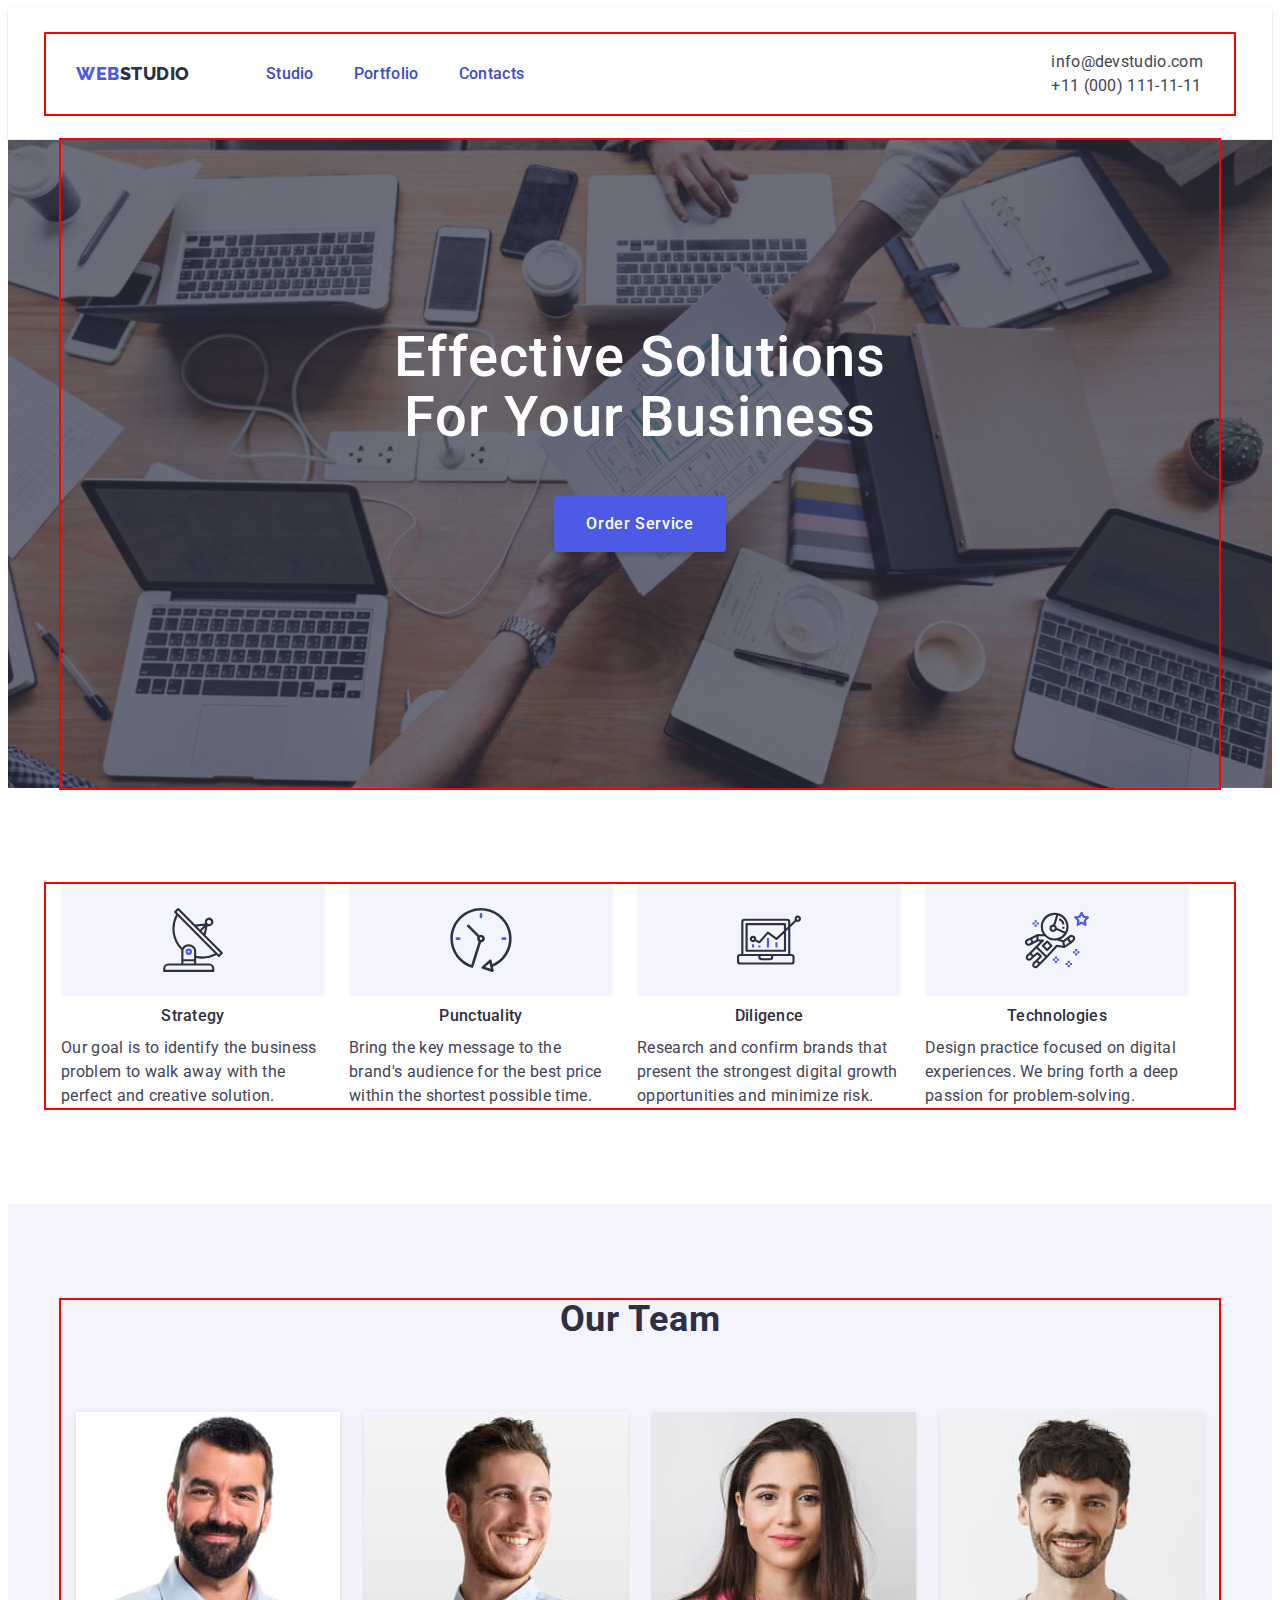
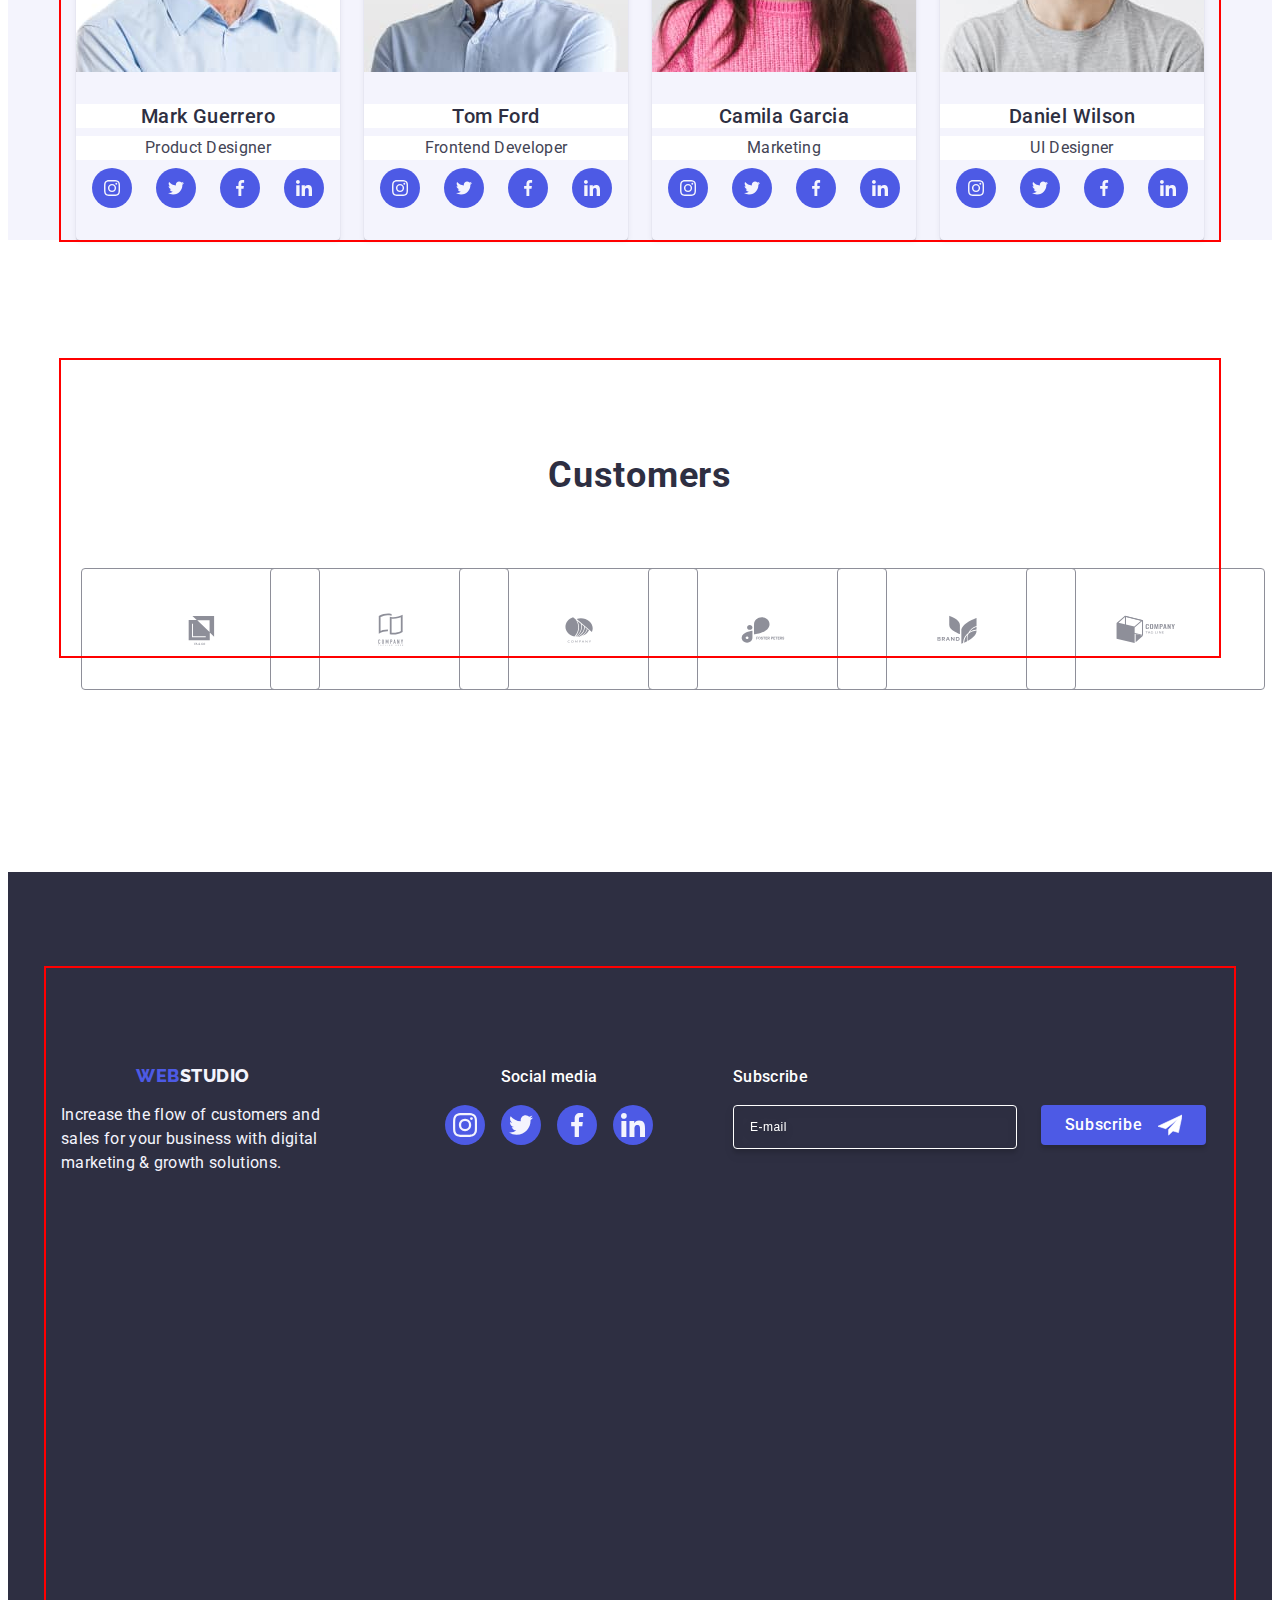
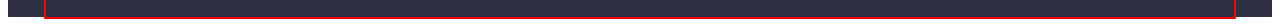
<file: index.html>
<!DOCTYPE html>
<html lang="en">

<head>
    <meta charset="UTF-8">
    <meta name="viewport" content="width=device-width, initial-scale=1.0">
    <title>Main-page</title>
    <link rel="stylesheet" href="https://cdnjs.cloudflare.com/ajax/libs/modern-normalize/2.0.0/modern-normalize.min.css"
        integrity="sha512-4xo8blKMVCiXpTaLzQSLSw3KFOVPWhm/TRtuPVc4WG6kUgjH6J03IBuG7JZPkcWMxJ5huwaBpOpnwYElP/m6wg=="
        crossorigin="anonymous" referrerpolicy="no-referrer" />
    <link rel="stylesheet" href="./css/styles.css">
    <link rel="stylesheet" href="./css/media.css">
    <link rel="preconnect" href="https://fonts.googleapis.com" />
    <link rel="preconnect" href="https://fonts.gstatic.com" crossorigin />
    <link
        href="https://fonts.googleapis.com/css2?family=Raleway:wght@800&family=Roboto:wght@400;500;700;900&display=swap"
        rel="stylesheet">
</head>

<body>
    <header class="header">
        <div class="container header-container">
            <nav class="header-navigation">
                <a class="logo link" href="./index.html">Web<span class="header-logo-studio link">Studio</span></a>
                <ul class="header-menu list">
                    <li><a class="header-menu-link link" href="./index.html">Studio</a></li>
                    <li><a class="header-menu-link link" href="./portfolio.html" target="_blank">Portfolio</a></li>
                    <li><a class="header-menu-link link" href="">Contacts</a></li>
                </ul>
            </nav>
            <address class="address">
                <ul class="address-items list">
                    <li><a class="address-item link" href="mailto:info@devstudio.com">info@devstudio.com</a></li>
                    <li><a class="address-item link" href="tel:+110001111111">+11 (000) 111-11-11</a></li>
                </ul>
            </address>
            <button type="button" data-menu-open class="menu-open-btn"><svg class="burger-btn" width="32" height="22">
                    <use href="./images/iccons.svg#icon-charm_menu-hamburger"></use>
                </svg></button>
        </div>

        <div class="mob-menu is-hidden" data-menu>
            <div><button type="button" data-menu-close class="menu-cls-btn"><svg class="mob-icon-menu" width="8"
                        height="8">
                        <use href="./images/icons.svg#icon-close-black-18dp-2-1"></use>
                    </svg>
                </button>
                <ul class="mob-menu-list list">
                    <li class="header-mob-menu-items"><a class="header-mob-menu-link link"
                            href="./index.html">Studio</a>
                    </li>
                    <li class="header-mob-menu-items"><a class="header-mob-menu-link link" href="./portfolio.html"
                            target="_blank">Portfolio</a></li>
                    <li class="header-mob-menu-items"><a class="header-mob-menu-link link" href="">Contacts</a></li>
                </ul>
                </nav>
                <address class="address-mob">
                    <ul class="mob-address-items list">
                        <li class="mob-address-item"><a class="mob-address-link link"
                                href="mailto:info@devstudio.com">info@devstudio.com</a></li>
                        <li class="" mob-address-item><a class="mob-address-link link" href="tel:+110001111111">+11
                                (000)
                                111-11-11</a></li>
                    </ul>
                </address>
            </div>
            <ul class="social-icons-mob-menu list">
                <li class="soc-medias-footer">
                    <a href="" class="soc-medias-link-footer"><svg class="icons-item-footer" width="24" height="24">
                            <use href="./images/icons.svg#icon-icon-insta">
                            </use>
                        </svg></a>
                </li>
                <li class="soc-medias-footer">
                    <a href="" class="soc-medias-link-footer"><svg class="icons-item-footer" width="24" height="24">
                            <use href="./images/icons.svg#icon-icon-twitter">
                            </use>
                        </svg></a>
                </li>
                <li class="soc-medias-footer">
                    <a href="" class="soc-medias-link-footer"><svg class="icons-item-footer" width="24" height="24">
                            <use href="./images/icons.svg#icon-icon-fb">
                            </use>
                        </svg></a>
                </li>
                <li class="soc-medias-footer">
                    <a href="" class="soc-medias-link-footer"><svg class="icons-item-footer" width="24" height="24">
                            <use href="./images/icons.svg#icon-icon-linkedin">
                            </use>
                        </svg></a>
                </li>
            </ul>

        </div>
    </header>
    <main>
        <section class="hero">
            <div class="hero-container container">
                <h1 class="title-first">Effective Solutions <br>
                    for Your Business</h1>
                <button class="order-service" data-modal-open type="button">Order Service</button>
            </div>
        </section>
        <section class="company-philosophy">
            <div class="philosophy-wrap container">
                <h2 class="visually-hidden">Company philosophy</h2>
                <ul class="list philosophy">
                    <li class="philosophy-subjects">
                        <div class="philosophy-icon-container">
                            <svg class="philosophy-icon" width="64" height="64">
                                <use href="./images/icons.svg#icon-icon-antenna"></use>
                            </svg>
                        </div>
                        <h3 class="philosophy-list">Strategy</h3>
                        <p class="simple-text-philosophy">Our goal is to identify the business
                            problem to walk away with the perfect and creative solution.</p>
                    </li>
                    <li class="philosophy-subjects">
                        <div class="philosophy-icon-container">
                            <svg class="philosophy-icon" width="64" height="64">
                                <use href="./images/icons.svg#icon-icon-clock"></use>
                            </svg>
                        </div>
                        <h3 class="philosophy-list">Punctuality</h3>
                        <p class="simple-text-philosophy">Bring the key message to the brand's audience for the best
                            price
                            within the
                            shortest possible
                            time.</p>
                    </li>
                    <li class="philosophy-subjects">
                        <div class="philosophy-icon-container">
                            <svg class="philosophy-icon" width="64" height="64">
                                <use href="./images/icons.svg#icon-icon-diagram"></use>
                            </svg>
                        </div>
                        <h3 class="philosophy-list">Diligence</h3>
                        <p class="simple-text-philosophy">Research and confirm brands that present the strongest digital
                            growth
                            opportunities and minimize
                            risk.</p>
                    </li>
                    <li class="philosophy-subjects">
                        <div class="philosophy-icon-container">
                            <svg class="philosophy-icon" width="64" height="64">
                                <use href="./images/icons.svg#icon-icon-astronaut"></use>
                            </svg>
                        </div>
                        <h3 class="philosophy-list">Technologies</h3>
                        <p class="simple-text-philosophy">Design practice focused on digital experiences. We bring forth
                            a
                            deep passion
                            for
                            problem-solving.</p>
                    </li>
                </ul>
            </div>
        </section>
        <section class="doings">
            <div class="container">
                <h2 class="title-second-first-section">What are we doing</h2>
                <ul class="list offers">
                    <li class="our-offers"><img src="./images/offer-1.jpg" alt="monitor" width="360" height="300">
                    </li>
                    <li class="our-offers"><img src="./images/offer-2.jpg" alt="cell phone apps" width="360"
                            height="300"></li>
                    <li class="our-offers"><img src="./images/offer-3.jpg" alt="laptop and cell phone" width="360"
                            height="300"></li>
                </ul>
            </div>
        </section>
        <section class="our-team">
            <div class="team-container container">
                <h2 class="title-second">Our Team</h2>
                <ul class="list team">
                    <li class="team-people-infa list">

                        <img class="team-people-pict" srcset="./images/employee-1.jpg 1x, ./images/Mark1-2x.jpg 2x"
                            alt="Mark Guerrero" width="264" height="260">
                        <div class="team-people-wrap">
                            <h3 class="team-people-name">Mark Guerrero</h3>
                            <p class="occupation-team-list">Product Designer</p>

                            <ul class="social-icons list">
                                <li class="soc-medias">
                                    <a href="" class="soc-medias-link"><svg class="icons-item" width="16" height="16">
                                            <use href="./images/icons.svg#icon-icon-insta">
                                            </use>
                                        </svg></a>
                                </li>
                                <li class="soc-medias"><a href="" class="soc-medias-link"><svg class="icons-item"
                                            width="16" height="16">
                                            <use href="./images/icons.svg#icon-icon-twitter">
                                            </use>
                                        </svg></a></li>
                                <li class="soc-medias"><a href="" class="soc-medias-link"><svg class="icons-item"
                                            width="16" height="16">
                                            <use href="./images/icons.svg#icon-icon-fb">
                                            </use>
                                        </svg></a></li>
                                <li class="soc-medias"><a href="" class="soc-medias-link"><svg class="icons-item"
                                            width="16" height="16">
                                            <use href="./images/icons.svg#icon-icon-linkedin">
                                            </use>
                                        </svg></a></li>
                            </ul>
                        </div>


                    </li>
                    <li class="team-people-infa list">

                        <img class="team-people-pict" srcset="./images/employee-2.jpg 1x, ./images/Tom2-2x.jpg 2x"
                            alt="Tom Ford" width="264" height="260">
                        <div class="team-people-wrap">
                            <h3 class="team-people-name">Tom Ford</h3>
                            <p class="occupation-team-list">Frontend Developer</p>

                            <ul class="social-icons list">
                                <li class="soc-medias">
                                    <a href="" class="soc-medias-link"><svg class="icons-item" width="16" height="16">
                                            <use href="./images/icons.svg#icon-icon-insta">
                                            </use>
                                        </svg></a>
                                </li>
                                <li class="soc-medias"><a href="" class="soc-medias-link"><svg class="icons-item"
                                            width="16" height="16">
                                            <use href="./images/icons.svg#icon-icon-twitter">
                                            </use>
                                        </svg></a></li>
                                <li class="soc-medias"><a href="" class="soc-medias-link"><svg class="icons-item"
                                            width="16" height="16">
                                            <use href="./images/icons.svg#icon-icon-fb">
                                            </use>
                                        </svg></a></li>
                                <li class="soc-medias"><a href="" class="soc-medias-link"><svg class="icons-item"
                                            width="16" height="16">
                                            <use href="./images/icons.svg#icon-icon-linkedin">
                                            </use>
                                        </svg></a></li>
                            </ul>

                        </div>

                    </li>
                    <li class="team-people-infa list">

                        <img class="team-people-pict" srcset="./images/employee-3.jpg 1x, ./images/Camilla3-2x.jpg 2x"
                            alt="Camila Garcia" width="264" height="260">
                        <div class="team-people-wrap">
                            <h3 class="team-people-name">Camila Garcia</h3>
                            <p class="occupation-team-list">Marketing</p>

                            <ul class="social-icons list">

                                <li class="soc-medias"><a href="" class="soc-medias-link"><svg class="icons-item"
                                            width="16" height="16">
                                            <use href="./images/icons.svg#icon-icon-insta">
                                            </use>
                                        </svg></a></li>
                                <li class="soc-medias">
                                    <a href="" class="soc-medias-link"><svg class="icons-item" width="16" height="16">
                                            <use href="./images/icons.svg#icon-icon-twitter">
                                            </use>
                                        </svg></a>
                                </li>
                                <li class="soc-medias"><a href="" class="soc-medias-link"><svg class="icons-item"
                                            width="16" height="16">
                                            <use href="./images/icons.svg#icon-icon-fb">
                                            </use>
                                        </svg></a></li>
                                <li class="soc-medias"><a href="" class="soc-medias-link"><svg class="icons-item"
                                            width="16" height="16">
                                            <use href="./images/icons.svg#icon-icon-linkedin">
                                            </use>
                                        </svg></a>
                                </li>

                            </ul>

                        </div>

                    </li>
                    <li class="team-people-infa list">

                        <img class="team-people-pict" srcset="./images/employee-4.jpg 1x, ./images/Daniel4-2x.jpg 2x"
                            alt="Daniel Wilson" width="264" height="260">
                        <div class="team-people-wrap">
                            <h3 class="team-people-name">Daniel Wilson</h3>
                            <p class="occupation-team-list">UI Designer</p>

                            <ul class="social-icons list">

                                <li class="soc-medias">
                                    <a href="" class="soc-medias-link"><svg class="icons-item" width="16" height="16">
                                            <use href="./images/icons.svg#icon-icon-insta">
                                            </use>
                                        </svg></a>
                                </li>
                                <li class="soc-medias">
                                    <a href="" class="soc-medias-link"><svg class="icons-item" width="16" height="16">
                                            <use href="./images/icons.svg#icon-icon-twitter">
                                            </use>
                                        </svg></a>
                                </li>
                                <li class="soc-medias">
                                    <a href="" class="soc-medias-link"><svg class="icons-item" width="16" height="16">
                                            <use href="./images/icons.svg#icon-icon-fb">
                                            </use>
                                        </svg></a>
                                </li>
                                <li class="soc-medias">
                                    <a href="" class="soc-medias-link"><svg class="icons-item" width="16" height="16">
                                            <use href="./images/icons.svg#icon-icon-linkedin">
                                            </use>
                                        </svg></a>
                                </li>

                            </ul>

                        </div>
                    </li>
                </ul>
            </div>
        </section>
        <section class="customers">
            <div class="customer-container container">
                <h2 class="title-fifth title-second">Customers</h2>
                <ul class="customers-list list">
                    <li class="customers-link"><a href="" class="customers-icon-link"><svg class="customers-icons"
                                width="104" height="56">
                                <use href="./images/icons.svg#icon-Client1"></use>
                            </svg>
                        </a></li>
                    <li class="customers-link"><a href="" class="customers-icon-link"><svg class="customers-icons"
                                width="104" height="56">
                                <use href="./images/icons.svg#icon-Client2"></use>
                            </svg></a></li>
                    <li class="customers-link"><a href="" class="customers-icon-link"><svg class="customers-icons"
                                width="104" height="56">
                                <use href="./images/icons.svg#icon-Client3"></use>
                            </svg></a></li>
                    <li class="customers-link"><a href="" class="customers-icon-link"><svg class="customers-icons"
                                width="104" height="56">
                                <use href="./images/icons.svg#icon-Client4"></use>
                            </svg></a></li>
                    <li class="customers-link"><a href="" class="customers-icon-link"><svg class="customers-icons"
                                width="104" height="56">
                                <use href="./images/icons.svg#icon-Client5"></use>
                            </svg></a></li>
                    <li class="customers-link"><a href="" class="customers-icon-link"><svg class="customers-icons"
                                width="104" height="56">
                                <use href="./images/icons.svg#icon-Client6"></use>
                            </svg></a></li>
                </ul>
            </div>
        </section>
    </main>
    <footer class="footer">
        <div class="footer-wrap container">
            <div class="footer-first-box">
                <a class="logo-footer logo link" href="./index.html">Web<span
                        class="logo-footer-studio link">Studio</span></a>
                <p class="footer-text">Increase the flow of customers and sales for your business with digital
                    marketing &
                    growth solutions.</p>
            </div>

            <div class="footer-second-box">
                <p class="footer-text-second">Social media</p>
                <ul class="social-icons-footer list">
                    <li class="soc-medias-footer">
                        <a href="" class="soc-medias-link-footer"><svg class="icons-item-footer" width="24" height="24">
                                <use href="./images/icons.svg#icon-icon-insta">
                                </use>
                            </svg></a>
                    </li>
                    <li class="soc-medias-footer">
                        <a href="" class="soc-medias-link-footer"><svg class="icons-item-footer" width="24" height="24">
                                <use href="./images/icons.svg#icon-icon-twitter">
                                </use>
                            </svg></a>
                    </li>
                    <li class="soc-medias-footer">
                        <a href="" class="soc-medias-link-footer"><svg class="icons-item-footer" width="24" height="24">
                                <use href="./images/icons.svg#icon-icon-fb">
                                </use>
                            </svg></a>
                    </li>
                    <li class="soc-medias-footer">
                        <a href="" class="soc-medias-link-footer"><svg class="icons-item-footer" width="24" height="24">
                                <use href="./images/icons.svg#icon-icon-linkedin">
                                </use>
                            </svg></a>
                    </li>
                </ul>
            </div>

            <div class="footer-third-box">
                <p class="footer-text-third">Subscribe</p>
                <form class="footer-form">
                    <label for="email-sbscr" class="footer-form-lbl">
                        <input class="footer-form-inp" type="email" name="email-sbscr" id="email-sbscr"
                            placeholder="E-mail" /></label>
                    <button class="sbscr-btn" type="submit">Subscribe<svg class="sbscr-icon" width="24" height="24">
                            <use href="./images/icons2.svg#icon-icon-send"></use>
                        </svg>
                    </button>
                </form>
            </div>
        </div>
    </footer>
    <div class="backdrop is-hidden" data-modal>
        <div class="modal">
            <button class="modal-close-btn" data-modal-close type="button"><svg class="modal-icon" width="8" height="8">
                    <use href="./images/icons.svg#icon-close-black-18dp-2-1"></use>
                </svg></button>
            <p class="form-text">Leave your contacts and we will call you back</p>
            <form class="form-modal" name="order_form" autocomplete="off">
                <div class="modal-field">
                    <label for="user-name" class="form-label">
                        Name</label>
                    <div class="modal-input-wrap"><input class="form-modal-input" type="text" name="user-name"
                            id="user-name" autofocus required /><svg class="form-icons" width="18" height="24">
                            <use href="./images/icons2.svg#icon-person"></use>
                        </svg></div>
                </div>
                <div class="modal-field">
                    <label for="phone" class="form-label">
                        Phone</label>
                    <div class="modal-input-wrap"><input class="form-modal-input" type="tel" name="phone"
                            id="phone" /><svg class="form-icons" width="18" height="24">
                            <use href="./images/icons2.svg#icon-phone"></use>
                        </svg></div>
                </div>
                <div class="modal-field">
                    <label for="email" class="form-label">
                        Email</label>
                    <div class="modal-input-wrap"><input class="form-modal-input" type="email" name="email"
                            id="email" /><svg class="form-icons" width="18" height="24">
                            <use href="./images/icons2.svg#icon-email"></use>
                        </svg></div>
                </div>
                <div class="modal-field comment">
                    <label for="user-comment" class="form-label">
                        Comment</label>
                    <textarea class="form-modal-textfield" name="user-comment" id="user-comment"
                        placeholder="Text input"></textarea>
                </div>

                <div class="privacy-checkbx">
                    <input class="form-check visually-hidden" type="checkbox" id="user-privacy" name="user-privacy"
                        value="true" />
                    <label for="user-privacy" class="form-label-policy"><span class="spn-check"><svg class="check-click"
                                width="10" height="8">
                                <use href="./images/icons2.svg#icon-Vector"></use>
                            </svg></span>I accept the terms and conditions of the <a class="privacy-link"
                            href="">Privacy
                            Policy</a></label>
                </div>
                <button type="submit" class="submit-form-btn">Send</button>
            </form>
        </div>
    </div>
    <script src="./js/modal.js"></script>
    <script src="./js/menu.js"></script>
</body>

</html>
</file>
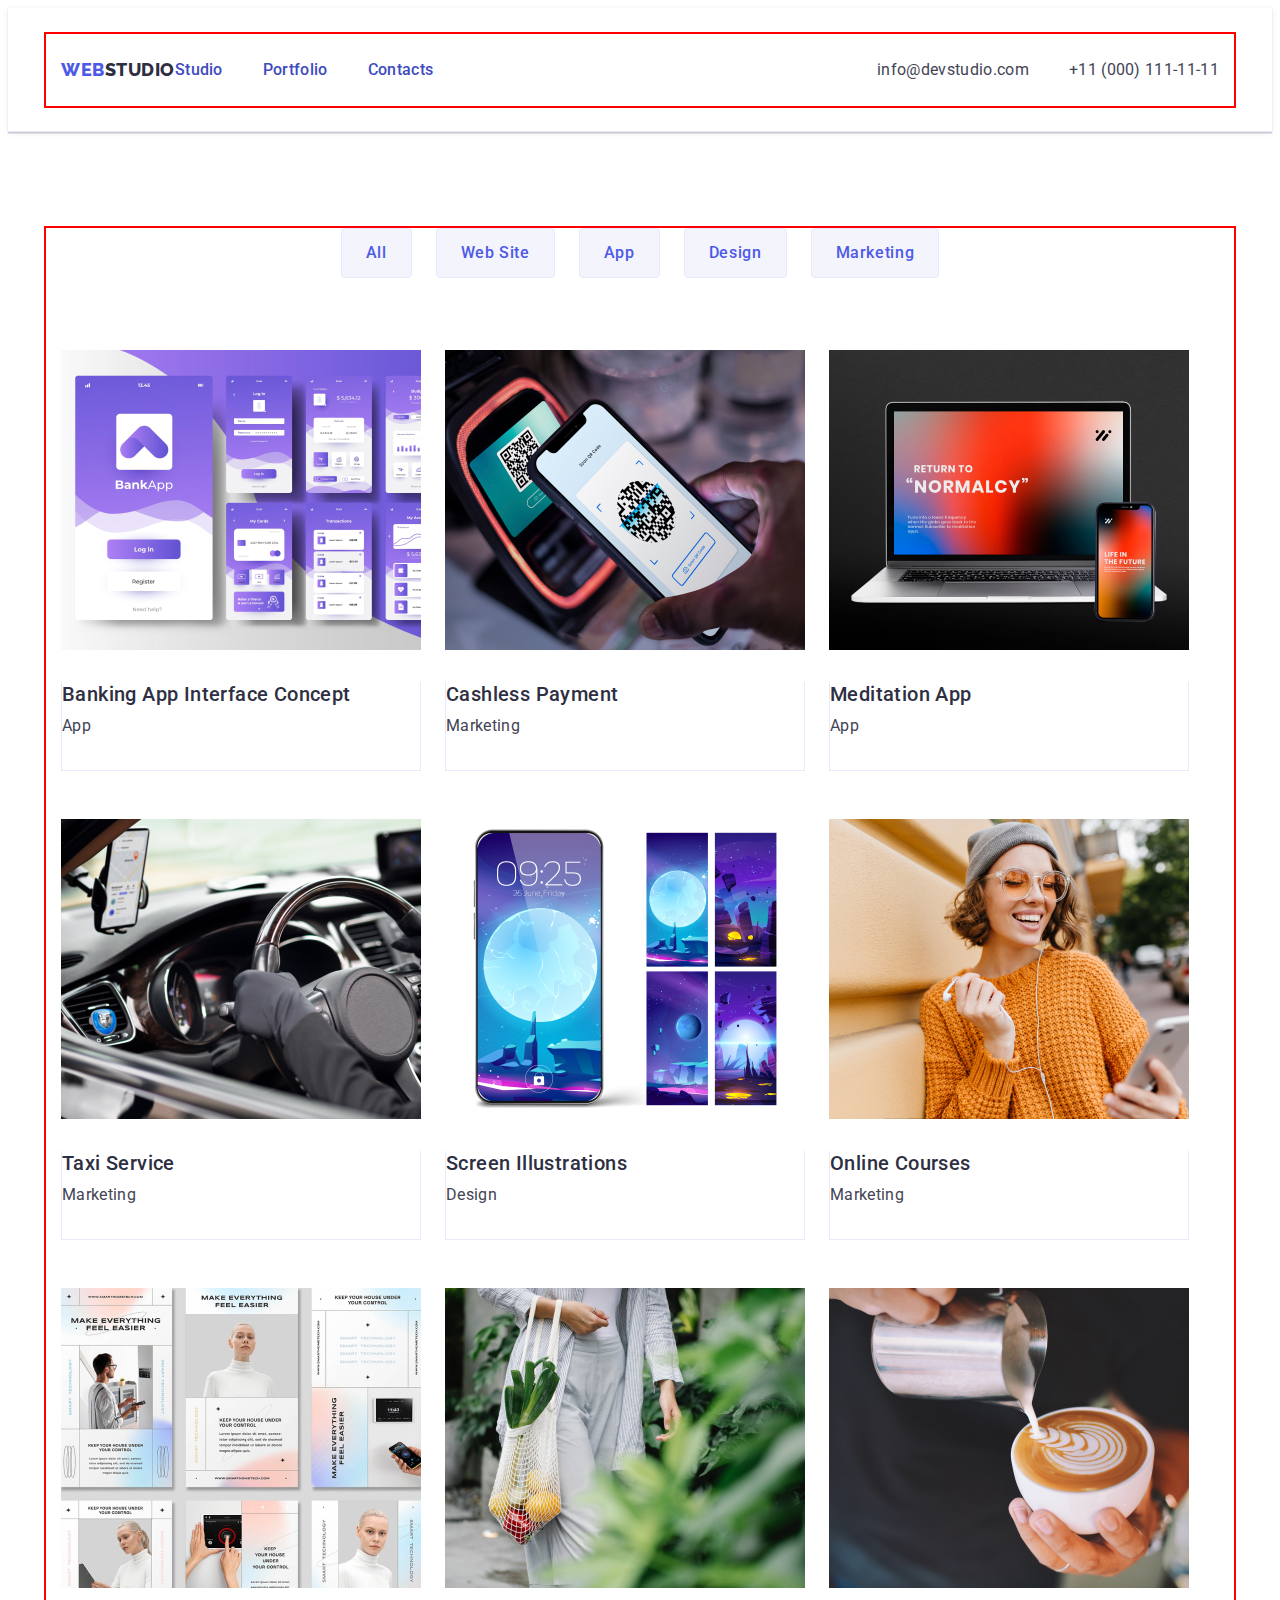
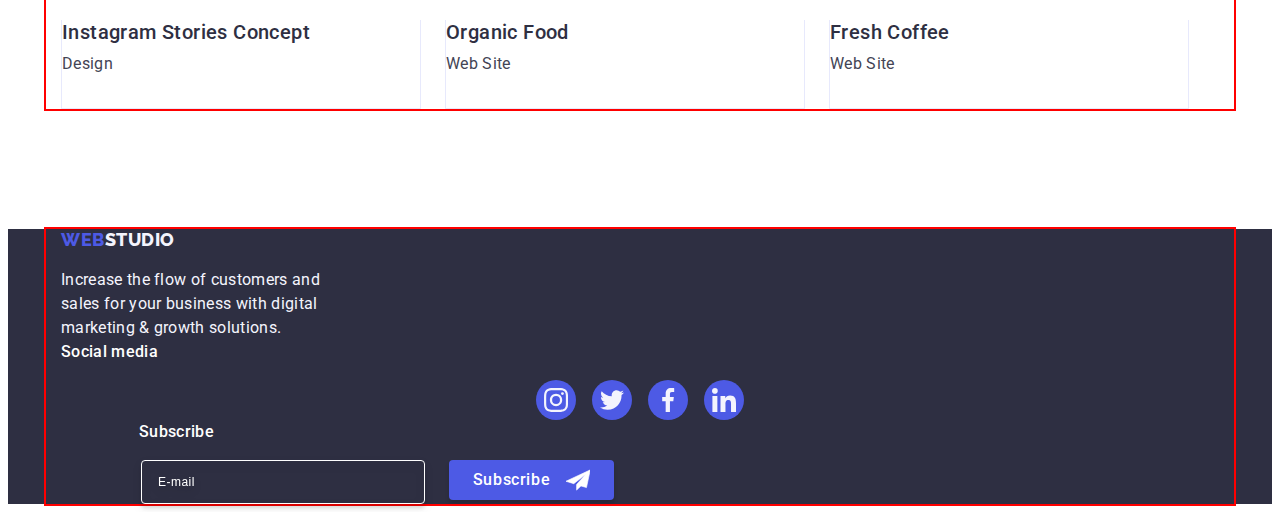
<file: portfolio.html>
<!DOCTYPE html>
<html lang="en">

<head>
    <meta charset="UTF-8">
    <meta name="viewport" content="width=device-width, initial-scale=1.0">
    <title>Portfolio</title>
    <link rel="stylesheet" href="https://cdnjs.cloudflare.com/ajax/libs/modern-normalize/2.0.0/modern-normalize.min.css"
        integrity="sha512-4xo8blKMVCiXpTaLzQSLSw3KFOVPWhm/TRtuPVc4WG6kUgjH6J03IBuG7JZPkcWMxJ5huwaBpOpnwYElP/m6wg=="
        crossorigin="anonymous" referrerpolicy="no-referrer" />
    <link rel="stylesheet" href="./css/styles.css">
    <link rel="preconnect" href="https://fonts.googleapis.com" />
    <link rel="preconnect" href="https://fonts.gstatic.com" crossorigin />
    <link
        href="https://fonts.googleapis.com/css2?family=Raleway:wght@800&family=Roboto:wght@400;500;700;900&display=swap"
        rel="stylesheet">
</head>

<body>
    <header class="header">
        <div class="container header-container">
            <nav class="header-navigation">
                <a class="logo link" href="./index.html">Web<span class="header-logo-studio link">Studio</span></a>
                <ul class="header-menu list">
                    <li><a class="header-menu-link link" href="./index.html">Studio</a></li>
                    <li><a class="header-menu-link link" href="./portfolio.html">Portfolio</a></li>
                    <li><a class="header-menu-link link" href="">Contacts</a></li>
                </ul>
            </nav>
            <address class="address">
                <ul class="address-items list">
                    <li><a class="address-item link" href="mailto:info@devstudio.com">info@devstudio.com</a></li>
                    <li><a class="address-item link" href="tel:+110001111111">+11 (000) 111-11-11</a></li>
                </ul>
            </address>
        </div>
    </header>
    <main>
        <section class="regular-content">
            <div class="container">
                <h1 class="visually-hidden">Filters</h1>
                <ul class=" list menu-items">
                    <li class="btn-properties"><button type="button" class="filters-button">All</button>
                    </li>
                    <li class="btn-properties"><button type="button" class="filters-button">Web Site</button></li>
                    <li class="btn-properties"><button type="button" class="filters-button">App</button></li>
                    <li class="btn-properties"><button type="button" class="filters-button">Design</button></li>
                    <li class="btn-properties"><button type="button" class="filters-button">Marketing</button></li>
                </ul>
                <ul class="list projects">
                    <li class="projects-ones"><a class="projects-items-description link" href="">
                            <div class="projects-ones-wrap"><img class="project-pictures"
                                    src="./images/project-card-1.jpg" alt="Banking Interface" width="360" height="300">

                                <p class="cover-text">14 Stylish and User-Friendly App Design Concepts · Task
                                    Manager
                                    App · Calorie Tracker App · Exotic Fruit Ecommerce App ·
                                    Cloud Storage App</p>

                            </div>
                            <div class="project-cards">
                                <h2 class="title-item-description">Banking App Interface Concept</h2>
                                <p class="description-text">App</p>
                            </div>
                        </a>
                    </li>
                    <li class="projects-ones"><a class="projects-items-description link" href="">
                            <div class="projects-ones-wrap"><img class="project-pictures"
                                    src="./images/project-card-2.jpg" alt="Cashless Payment Interface" width="360"
                                    height="300">

                                <p class="cover-text">14 Stylish and User-Friendly App Design Concepts · Task
                                    Manager
                                    App · Calorie Tracker App · Exotic Fruit Ecommerce App ·
                                    Cloud Storage App</p>

                            </div>
                            <div class="project-cards">
                                <h2 class="title-item-description">Cashless Payment</h2>
                                <p class="description-text">Marketing</p>
                            </div>
                        </a>
                    </li>
                    <li class="projects-ones"><a class="projects-items-description link" href="">
                            <div class="projects-ones-wrap"><img class="project-pictures"
                                    src="./images/project-card-3.jpg" alt="Meditation App Interface" width="360"
                                    height="300">

                                <p class="cover-text">14 Stylish and User-Friendly App Design Concepts · Task
                                    Manager
                                    App · Calorie Tracker App · Exotic Fruit Ecommerce App ·
                                    Cloud Storage App</p>

                            </div>
                            <div class="project-cards">
                                <h2 class="title-item-description">Meditation App</h2>
                                <p class="description-text">App</p>
                            </div>
                        </a>
                    </li>
                    <li class="projects-ones"><a class="projects-items-description link" href="">
                            <div class="projects-ones-wrap"><img class="project-pictures"
                                    src="./images/project-card-4.jpg" alt="Taxi Service Interface" width="360"
                                    height="300">

                                <p class="cover-text">14 Stylish and User-Friendly App Design Concepts · Task
                                    Manager
                                    App · Calorie Tracker App · Exotic Fruit Ecommerce App ·
                                    Cloud Storage App</p>

                            </div>
                            <div class="project-cards">
                                <h2 class="title-item-description">Taxi Service</h2>
                                <p class="description-text">Marketing</p>
                            </div>
                        </a>
                    </li>
                    <li class="projects-ones"><a class="projects-items-description link" href="">
                            <div class="projects-ones-wrap"><img class="project-pictures"
                                    src="./images/project-card-5.jpg" alt="Screen Illustrations Interface" width="360"
                                    height="300">

                                <p class="cover-text">14 Stylish and User-Friendly App Design Concepts · Task
                                    Manager
                                    App · Calorie Tracker App · Exotic Fruit Ecommerce App ·
                                    Cloud Storage App</p>

                            </div>
                            <div class="project-cards">
                                <h2 class="title-item-description">Screen Illustrations</h2>
                                <p class="description-text">Design</p>
                            </div>
                        </a>
                    </li>
                    <li class="projects-ones"><a class="projects-items-description link" href="">
                            <div class="projects-ones-wrap"><img class="project-pictures"
                                    src="./images/project-card-6.jpg" alt="Online courses Interface" width="360"
                                    height="300">

                                <p class="cover-text">14 Stylish and User-Friendly App Design Concepts · Task
                                    Manager
                                    App · Calorie Tracker App · Exotic Fruit Ecommerce App ·
                                    Cloud Storage App</p>

                            </div>
                            <div class="project-cards">
                                <h2 class="title-item-description">Online Courses</h2>
                                <p class="description-text">Marketing</p>
                            </div>
                        </a>
                    </li>
                    <li class="projects-ones"><a class="projects-items-description link" href="">
                            <div class="projects-ones-wrap"><img class="project-pictures"
                                    src="./images/project-card-7.jpg" alt="Instagram Stories Concept" width="360"
                                    height="300">

                                <p class="cover-text">14 Stylish and User-Friendly App Design Concepts · Task
                                    Manager
                                    App · Calorie Tracker App · Exotic Fruit Ecommerce App ·
                                    Cloud Storage App</p>

                            </div>
                            <div class="project-cards">
                                <h2 class="title-item-description">Instagram Stories Concept</h2>
                                <p class="description-text">Design</p>
                            </div>
                        </a>
                    </li>
                    <li class="projects-ones"><a class="projects-items-description link" href="">
                            <div class="projects-ones-wrap"><img class="project-pictures"
                                    src="./images/project-card-8.jpg" alt="Organic Food" width="360" height="300">

                                <p class="cover-text">14 Stylish and User-Friendly App Design Concepts · Task
                                    Manager
                                    App · Calorie Tracker App · Exotic Fruit Ecommerce App ·
                                    Cloud Storage App</p>

                            </div>
                            <div class="project-cards">
                                <h2 class="title-item-description">Organic Food</h2>
                                <p class="description-text">Web Site</p>
                            </div>
                        </a>
                    </li>
                    <li class="projects-ones"><a class="projects-items-description link" href="">
                            <div class="projects-ones-wrap"><img class="project-pictures"
                                    src="./images/project-card-9.jpg" alt="Fresh Coffee" width="360" height="300">

                                <p class="cover-text">14 Stylish and User-Friendly App Design Concepts · Task
                                    Manager
                                    App · Calorie Tracker App · Exotic Fruit Ecommerce App ·
                                    Cloud Storage App</p>

                            </div>
                            <div class="project-cards">
                                <h2 class="title-item-description">Fresh Coffee</h2>
                                <p class="description-text">Web Site</p>
                            </div>
                        </a>
                    </li>
                </ul>
            </div>
        </section>
    </main>
    <footer class="footer">
        <div class="footer-container container">
            <div class="footer-first-box">
                <a class="logo-footer logo link" href="./index.html">Web<span
                        class="logo-footer-studio link">Studio</span></a>
                <p class="footer-text">Increase the flow of customers and sales for your business with digital
                    marketing &
                    growth solutions.</p>
            </div>

            <div class="footer-second-box">
                <p class="footer-text-second">Social media</p>
                <ul class="social-icons-footer list">
                    <li class="soc-medias-footer">
                        <a href="" class="soc-medias-link-footer"><svg class="icons-item-footer" width="24" height="24">
                                <use href="./images/icons.svg#icon-icon-insta">
                                </use>
                            </svg></a>
                    </li>
                    <li class="soc-medias-footer">
                        <a href="" class="soc-medias-link-footer"><svg class="icons-item-footer" width="24" height="24">
                                <use href="./images/icons.svg#icon-icon-twitter">
                                </use>
                            </svg></a>
                    </li>
                    <li class="soc-medias-footer">
                        <a href="" class="soc-medias-link-footer"><svg class="icons-item-footer" width="24" height="24">
                                <use href="./images/icons.svg#icon-icon-fb">
                                </use>
                            </svg></a>
                    </li>
                    <li class="soc-medias-footer">
                        <a href="" class="soc-medias-link-footer"><svg class="icons-item-footer" width="24" height="24">
                                <use href="./images/icons.svg#icon-icon-linkedin">
                                </use>
                            </svg></a>
                    </li>
                </ul>
            </div>

            <div class="footer-third-box">
                <p class="footer-text-third">Subscribe</p>
                <form class="footer-form">
                    <label for="email-sbscr" class="footer-form-lbl">
                        <input class="footer-form-inp" type="email" name="email-sbscr" id="email-sbscr"
                            placeholder="E-mail" /></label>
                    <button class="sbscr-btn" type="submit">Subscribe<svg class="sbscr-icon" width="24" height="24">
                            <use href="./images/icons2.svg#icon-icon-send"></use>
                        </svg>
                    </button>
                </form>
            </div>
        </div>
    </footer>
    <div class="backdrop is-hidden" data-modal>
        <div class="modal">
            <button class="modal-close-btn" data-modal-close type="button"><svg class="modal-icon" width="8" height="8">
                    <use href="./images/icons.svg#icon-close-black-18dp-2-1"></use>
                </svg></button>
            <p class="form-text">Leave your contacts and we will call you back</p>
            <form class="form-modal" name="order_form" autocomplete="off">
                <div class="modal-field">
                    <label for="user-name" class="form-label">
                        Name</label>
                    <div class="modal-input-wrap"><input class="form-modal-input" type="text" name="user-name"
                            id="user-name" autofocus required /><svg class="form-icons" width="18" height="24">
                            <use href="./images/icons2.svg#icon-person"></use>
                        </svg></div>
                </div>
                <div class="modal-field">
                    <label for="phone" class="form-label">
                        Phone</label>
                    <div class="modal-input-wrap"><input class="form-modal-input" type="tel" name="phone"
                            id="phone" /><svg class="form-icons" width="18" height="24">
                            <use href="./images/icons2.svg#icon-phone"></use>
                        </svg></div>
                </div>
                <div class="modal-field">
                    <label for="email" class="form-label">
                        Email</label>
                    <div class="modal-input-wrap"><input class="form-modal-input" type="email" name="email"
                            id="email" /><svg class="form-icons" width="18" height="24">
                            <use href="./images/icons2.svg#icon-email"></use>
                        </svg></div>
                </div>
                <div class="modal-field">
                    <label for="user-comment" class="form-label">
                        Comment
                        <textarea class="form-modal-input-textfield" name="user-comment" id="user-comment" rows="5"
                            placeholder="Text input"></textarea>
                    </label>
                </div>

                <div class="privacy-checkbx">
                    <input class="form-check visually-hidden" type="checkbox" id="user-privacy" name="user-privacy"
                        value="true" />
                    <label for="user-privacy" class="form-label-policy"><span class="spn-check"><svg class="check-click"
                                width="10" height="8">
                                <use href="./images/icons2.svg#icon-Vector"></use>
                            </svg></span>I accept the terms and conditions of the <a class="privacy-link"
                            href="">Privacy
                            Policy</a></label>
                </div>
                <button type="submit" class="submit-form-btn">Send</button>
            </form>
        </div>
    </div>
    <script src="./js/modal.js"></script>
</body>

</html>
</file>
<file: css/styles.css>
body {
  font-family: "Roboto", sans-serif;
  font-size: 16px;
  letter-spacing: 0.02em;
  color: #434455;
  background-color: var(--background-color-main);
}

:root {
  --main-text-color: #434455;
  --main-titles-color: #2e2f42;
  --main-text-font: "Roboto", sans-serif;
  --header-footer-background-color: #2e2f42;
  --logo-font: "Raleway", sans-serif;
  --logo-color: #4d5ae5;
  --hover-background-color: #87cefa;
  --link-text-color: #2e2f42;
  --button-back-color: #f4f4fd;
  --background-color-main: #ffffff;
  --icons-medias-color: #f4f4fd;
  --customers-icons-color: #8e8f99;
}

/** Reset start */

p,
h1,
h2,
h3,
h4,
h5,
h6 {
  margin-top: 0;
  margin-bottom: 0;
}

ul,
ol {
  padding-left: 0;
  margin-top: 0;
  margin-bottom: 0;
}
/** Component ctyles */

.container {
  max-width: 1158px;
  padding: 0 15px;
  margin: 0 auto;
  outline: 2px solid red;
}
img {
  display: block;
}
.link {
  text-decoration: none;
}
.link:hover {
  color: #404bbf;
}
.link:focus {
  color: #404bbf;
}
.list {
  list-style: none;
}

address {
  font-style: normal;
  margin-left: auto;
}
.address-item:hover {
  color: #404bbf;
}
.address-items {
  display: flex;
  gap: 40px;
  padding-top: 24px;
  padding-bottom: 24px;
  transition-property: color, background-color;
  transition-duration: 300ms, 250ms;
}

.address-item {
  color: var(--main-text-color);
  font-size: 16px;
  font-weight: 400;
  line-height: 1.5;
  letter-spacing: 0.02em;
  list-style: none;
  font-style: normal;
  display: inline-block;
  align-items: center;
  justify-content: center;
  transition: color 250ms cubic-bezier(0.4, 0, 0.2, 1);
}
.logo {
  font-family: "Raleway", sans-serif;
  color: var(--logo-color);
  font-size: 18px;
  font-weight: 800;
  line-height: 1.17; /* 116.667% */
  letter-spacing: 0.03em;
  text-transform: uppercase;

  display: inline-block;
  padding-top: 25.5px;
  padding-bottom: 25.5px;
}

.header {
  padding-top: 25.5px;
  padding-bottom: 25.5px;
  border-bottom: 1px solid var(--cornflower, #e7e9fc);
  box-shadow: 0px 2px 1px rgba(46, 47, 66, 0.08),
    0px 1px 1px rgba(46, 47, 66, 0.16), 0px 1px 6px rgba(46, 47, 66, 0.08);
}

.header-menu {
  display: flex;
  align-items: center;
  gap: 40px;
  padding: 24px 0;
}
.header-navigation {
  display: flex;
  align-items: center;
}

.header-container {
  display: flex;
  position: relative;
}
.header-logo-studio {
  color: #2e2f42;
}
.header-menu-link:hover,
.header-menu-link:focus {
  color: #404bbf;
}

.header-menu-link {
  font-weight: 500;
  font-size: 16px;
  line-height: 1.5;
  letter-spacing: 0.02em;
  color: var(--link-text-color);
  position: relative;
  transition: color 250ms cubic-bezier(0.4, 0, 0.2, 1);
  color: #404bbf;
}

button:hover,
button:focus {
  background-color: #404bbf;
}

button {
  cursor: pointer;
}
.hero {
  background-color: #2e2f42;
  background-image: linear-gradient(
      rgba(46, 47, 66, 0.7),
      rgba(46, 47, 66, 0.7)
    ),
    url(../images/hero-bcg-min.jpg);

  background-repeat: no-repeat;
  background-position: center;
  background-size: cover;
  margin: 0 auto;
}
@media (min-device-pixel-ratio: 2),
  (min-resolution: 192dpi),
  (min-resolution: 2dppx) {
  .hero {
    background-image: linear-gradient(
        rgba(46, 47, 66, 0.7),
        rgba(46, 47, 66, 0.7)
      ),
      url(../images/hero-bcg-min.jpg);
  }
}

.title-first {
  color: #fff;
  font-size: 56px;
  line-height: 1.07;
  text-align: center;
  letter-spacing: 0.02em;
  max-width: 496px;
  margin: 0 auto;
}

.order-service {
  background-color: #4d5ae5;
  color: #fff;
  font-family: "Roboto", sans-serif;
  font-weight: 500;
  font-size: 16px;
  line-height: 1.5;
  letter-spacing: 0.04em;
  cursor: pointer;
  text-align: center;
  margin-top: 48px;
  align-items: center;
  display: block;
  min-width: 169px;
  height: 56px;
  margin: 48px auto;
  padding: 16px 32px;
  border-radius: 4px;
  background: var(--iris, #4d5ae5);
  box-shadow: 0px 4px 4px 0px rgba(0, 0, 0, 0.15);
  border: none;
  transition: background-color 250ms cubic-bezier(0.4, 0, 0.2, 1);
}
.order-service:hover,
.order-service:focus {
  background-color: #404bbf;
}

.visually-hidden {
  position: absolute;
  width: 1px;
  height: 1px;
  margin: -1px;
  border: 0;
  padding: 0;
  white-space: nowrap;
  clip-path: inset(100%);
  clip: rect(0 0 0 0);
  overflow: hidden;
}
.philosophy-icon-container {
  display: flex;
  align-items: center;
  justify-content: center;
  height: 112px;
  background-color: #f4f4fd;
  border-radius: 4px;
  margin-bottom: 8px;
}

.doings {
  padding-bottom: 120px;
}
.filters-button {
  padding: 12px 24px;
  color: var(--logo-color);
  font-family: "Roboto", sans-serif;
  font-weight: 500;
  font-size: 16px;
  line-height: 1.5;
  letter-spacing: 0.04em;
  background-color: var(--button-back-color);
  cursor: pointer;
  border-radius: 4px;
  border: 1px solid var(--cornflower, #e7e9fc);
  background: var(--cloud, #f4f4fd);
  transition: color 250ms cubic-bezier(0.4, 0, 0.2, 1),
    background-color 250ms cubic-bezier(0.4, 0, 0.2, 1),
    border-color 250ms cubic-bezier(0.4, 0, 0.2, 1),
    box-shadow 250ms cubic-bezier(0.4, 0, 0.2, 1);
}

.filters-button:hover {
  color: #ffffff;
  background-color: #404bbf;
  border: 1px solid transparent;
  box-shadow: 0px 3px 1px rgba(0, 0, 0, 0.1), 0px 2px 1px rgba(0, 0, 0, 0.08),
    0px 2px 2px rgba(0, 0, 0, 0.12);
}
.filters-button:focus {
  color: #ffffff;
  background-color: #404bbf;
  border: 1px solid transparent;
  box-shadow: 0px 3px 1px rgba(0, 0, 0, 0.1), 0px 2px 1px rgba(0, 0, 0, 0.08),
    0px 2px 2px rgba(0, 0, 0, 0.12);
}

.projects-items-description link {
  list-style: none;
  text-decoration: none;
  background-color: #ffffff;
}
.projects-items-description {
  display: block;
  transition: box-shadow 250ms cubic-bezier(0.4, 0, 0.2, 1);
}
.projects-items-description:hover {
  box-shadow: 0px 1px 6px rgba(46, 47, 66, 0.08),
    0px 1px 1px rgba(46, 47, 66, 0.16), 0px 2px 1px rgba(46, 47, 66, 0.08);
}
.projects-items-description:focus {
  box-shadow: 0px 1px 6px rgba(46, 47, 66, 0.08),
    0px 1px 1px rgba(46, 47, 66, 0.16), 0px 2px 1px rgba(46, 47, 66, 0.08);
}
.projects-items-description:hover .cover-text {
  color: #f4f4fd;
  background-color: #4d5ae5;
  font-size: 16px;
  line-height: 1.5;
  letter-spacing: 0.02px;
}
.projects-items-description:focus .cover-text {
  transform: translateY(0%);
}
.title-second-first-section {
  font-weight: 500;
  font-size: 36px;
  line-height: 1.11;
  letter-spacing: 0.02em;
  text-align: center;
  color: var(--main-titles-color);
  text-transform: capitalize;
  margin-bottom: 72px;
}
.title-second {
  text-align: center;
  text-transform: capitalize;
  letter-spacing: 0.02em;
  color: var(--main-titles-color);
  font-size: 36px;
  font-weight: 700;
  line-height: 1.11;
  margin-bottom: 72px;
}
.company-philosophy {
  padding-top: 120px;
  padding-bottom: 120px;
}
.hidden-title {
  font-weight: 500;
  font-size: 20px;
  line-height: 1.2;
  letter-spacing: 0.02em;
}
.team {
  display: flex;
  gap: 24px;
}
.our-team {
  background-color: #f4f4fd;
  padding-top: 120px;
}
.team-people-infa {
  display: block;
  min-width: 264px;
  gap: 24px;
  box-shadow: 0px 1px 6px rgba(46, 47, 66, 0.08),
    0px 1px 1px rgba(46, 47, 66, 0.16), 0px 2px 1px rgba(46, 47, 66, 0.08);
  border-radius: 0px 0px 4px 4px;
}
.team-people-wrap {
  padding: 32px 0;
  min-width: 264px;
}

.team-people-name {
  font-weight: 500;
  font-size: 20px;
  line-height: 1.2;
  letter-spacing: 0.02em;
  color: var(--main-titles-color);
  background-color: var(--background-color-main);
  margin-bottom: 8px;
  text-align: center;
}
.team-people-pict {
  background-color: #ffffff;
}
.occupation-team-list {
  font-size: 16px;
  line-height: 1.5;
  color: var(--main-text-color);
  background-color: var(--background-color-main);
  letter-spacing: 0.02em;
  text-align: center;
}

.philosophy {
  display: flex;
  gap: 24px;
  flex-wrap: wrap;
}

.philosophy-list {
  color: var(--main-titles-color);
  letter-spacing: 0.02em;
  line-height: 1.2;
  font-size: 20px;
  font-weight: 500;
  margin-bottom: 8px;
}
.simple-text-philosophy {
  line-height: 1.5;
}
.offers {
  display: flex;
  gap: 24px;
}

.title-item-description {
  font-weight: 500;
  font-size: 20px;
  line-height: 1.2;
  letter-spacing: 0.02em;
  color: var(--main-titles-color);
  margin-bottom: 8px;
}
.description-text {
  font-size: 16px;
  line-height: 1.5;
  letter-spacing: 0.02em;
  color: var(--main-text-color);
}
.projects {
  display: flex;
  flex-wrap: wrap;
  gap: 24px;
  row-gap: 48px;
}
.projects-ones {
  width: 360px;
}
.project-cards {
  margin-top: 32px;
  padding-bottom: 32px;
  border: 1px solid #e7e9fc;
  border-top: none;
  transition-property: box-shadow;
  transition-duration: 300ms;
}
.projects-ones:nth-child(1n + 7) {
  margin-bottom: 0;
}
.cover-text {
  position: absolute;
  top: 0;
  line-height: 1.5;
  color: var(--button-back-color);
  padding-left: 32px;
  padding-top: 40px;
  padding-right: 32px;
  padding-bottom: 40px;
  background-color: #4d5ae5;
  width: 100%;
  height: 100%;
  flex-shrink: 0;

  display: flex;
  align-items: center;
  transform: translateY(100%);
  transition: transform 250ms cubic-bezier(0.4, 0, 0.2, 1);
}

.projects-ones-wrap {
  position: relative;
  overflow: hidden;
}
.projects-ones:hover .cover-text {
  transform: translateY(0%);
  transition-duration: 300ms, 250ms;
}
.projects-ones:hover .project-cards {
  border: 1px solid #f4f4fd;
  background: #fff;
  box-shadow: 0px 2px 1px 0px rgba(46, 47, 66, 0.08),
    0px 1px 1px 0px rgba(46, 47, 66, 0.16),
    0px 1px 6px 0px rgba(46, 47, 66, 0.08);
}
.menu-items {
  margin-bottom: 72px;
  display: flex;
  align-items: center;
  justify-content: center;
  gap: 24px;
}
.logo-footer-studio {
  color: #f4f4fd;
  padding-top: 0 px;
}

.regular-content {
  padding-top: 96px;
  padding-bottom: 120px;
}

.footer-text {
  color: var(--button-back-color);
  /* Body */
  font-size: 16px;
  font-weight: 400;
  line-height: 1.5; /* 150% */
  letter-spacing: 0.02em;
  width: 264px;
  height: 72px;
  margin-right: 120px;
  padding-top: 0px;
}
.footer-text-second {
  font-weight: 500;
  color: var(--background-color-main);
  margin-bottom: 16px;
  line-height: 1.5;
}
.footer-text-third {
  font-size: 16px;
  font-weight: 500;
  color: #ffffff;
  margin-bottom: 16px;
  margin-left: 78px;
  line-height: 1.5;
  letter-spacing: 0.02em;
}

.footer {
  background-color: var(--header-footer-background-color);
}
/** Icons */

.social-icons {
  display: flex;
  gap: 24px;
  align-items: center;
  flex-shrink: 0;
  align-self: center;
  justify-content: center;
}
.soc-medias-link {
  display: flex;
  justify-content: center;
  width: 100%;
  height: 100%;
  border-radius: 50%;
  background-color: var(--logo-color);
  align-items: center;
  transition: background-color 250ms cubic-bezier(0.4, 0, 0.2, 1);
}
.soc-medias-link:hover {
  background-color: #404bbf;
}
.soc-medias-link:focus {
  background-color: #404bbf;
}

.soc-medias {
  width: 40px;
  height: 40px;
  margin-top: 8px;
  align-items: center;
  justify-content: center;
}
.icons-item {
  display: flex;
  width: 40px;
  height: 40px;
  padding: 12px;
  align-items: center;
  justify-content: center;
  fill: var(--icons-medias-color);
}

.medias {
  display: flex;
  align-items: center;
  justify-content: center;
  padding-top: 0;
  padding-bottom: 0;
  gap: 24px;
}

.customers-list {
  display: flex;
  justify-content: center;
  gap: 24px;
  align-items: center;
  margin-bottom: 120px;
}
.title-fifth {
  padding-top: 120px;
  margin-bottom: 72px;
}
.customers-link {
  width: calc((100% - 120px) / 6);
  height: 88px;
}
.customers-icon-link {
  width: 100%;
  height: 100%;
  display: flex;
  align-items: center;
  justify-content: center;
  border-radius: 4px;
  color: var(--customers-icons-color);
  border: 1px solid #8e8f99;
  padding: 16px 32px;
  transition: border-color 250ms cubic-bezier(0.4, 0, 0.2, 1),
    color 250ms cubic-bezier(0.4, 0, 0.2, 1);
}

.customers-icon-link:hover {
  border: 1px solid #404bbf;
  color: #404bbf;
}
.customers-icon-link:focus {
  border: 1px solid #404bbf;
  color: #404bbf;
}
.customers-icons {
  fill: currentColor;
}

.footer-wrap {
  display: flex;
}

.soc-medias-footer {
  gap: 16px;
  width: 40px;
  height: 40px;
  align-items: center;
  justify-content: center;
}
.soc-medias-link-footer {
  width: 100%;
  height: 100%;
  display: flex;
  justify-content: center;
  border-radius: 50%;
  background-color: var(--logo-color);
  align-items: center;
  transition: background-color 250ms cubic-bezier(0.4, 0, 0.2, 1);
}
.soc-medias-link-footer:focus {
  background-color: #31d0aa;
}
.soc-medias-link-footer:hover {
  background-color: #31d0aa;
}
.social-icons-footer {
  display: flex;
  gap: 16px;
  align-items: center;
  flex-shrink: 0;
  align-self: center;
  justify-content: center;
}
.footer-form {
  margin-left: 80px;
  display: flex;
  flex-direction: row;
  gap: 24px;
}
.sbscr-icon {
  stroke: #fff;
  fill: #fff;
  margin-left: 16px;
  background-color: transparent;
}
.sbscr-btn {
  display: flex;
  justify-content: center;
  background-color: #4d5ae5;
  color: #fff;
  font-family: "Roboto", sans-serif;
  font-weight: 500;
  font-size: 16px;
  line-height: 1.5;
  letter-spacing: 0.04em;
  cursor: pointer;
  text-align: center;
  align-items: center;
  min-width: 165px;
  height: 40px;
  padding-top: 8px;
  padding-bottom: 8px;
  border-radius: 4px;
  background-color: #4d5ae5;
  box-shadow: 0px 4px 4px 0px rgba(0, 0, 0, 0.15);
  border: none;
  transition: background-color 250ms cubic-bezier(0.4, 0, 0.2, 1);
}
.footer-form-inp::placeholder {
  color: #ffffff;
}
.footer-form-inp {
  width: 264px;
  height: 40px;
  border-radius: 4px;
  border: 1px solid #ffffff;
  box-shadow: 0px 4px 4px 0px rgba(0, 0, 0, 0.15);
  background-color: transparent;
  font-size: 12px;
  line-height: 1.5;
  letter-spacing: 0.04em;
  padding-left: 16px;
  filter: drop-shadow(0px 4px 4px rgba(0, 0, 0, 0.15));
  color: #ffffff;
}

.logo-footer {
  padding-top: 0;
  margin-bottom: 17.5px;
  padding-bottom: 0;
}
.icons-item-footer {
  display: flex;
  width: 40px;
  height: 40px;
  padding: 8px;
  align-items: center;
  justify-content: center;
  fill: var(--icons-medias-color);
}
.footer-third-box {
  display: flex;
  flex-direction: column;
}
.backdrop {
  position: fixed;
  width: 100%;
  height: 100%;
  background-color: rgba(46, 47, 66, 0.4);
  top: 0;
  transition: opacity 250ms cubic-bezier(0.4, 0, 0.2, 1),
    visibility 250ms cubic-bezier(0.4, 0, 0.2, 1);
}
.modal {
  padding: 72px 24px 24px 24px;
  width: 408px;
  min-height: 584px;
  border-radius: 4px;
  background: #fcfcfc;
  box-shadow: 0px 2px 1px 0px rgba(0, 0, 0, 0.2),
    0px 1px 3px 0px rgba(0, 0, 0, 0.12), 0px 1px 1px 0px rgba(0, 0, 0, 0.14);
  position: absolute;
  top: 50%;
  left: 50%;
  transform: translate(-50%, -50%) scaley(1);
  transition: transform 250ms cubic-bezier(0.4, 0, 0.2, 1);
}

.backdrop .is-hidden .modal {
  transform: translate(-50%, -50%) scaley(0);
}
.modal-close-btn {
  border-radius: 50%;
  border: 2px solid rgba(0, 0, 0, 0.1);
  display: flex;
  justify-content: center;
  align-items: center;
  background-color: #e7e9fc;
  stroke-width: 1px;
  stroke: rgba(0, 0, 0, 0.1);
  width: 24px;
  height: 24px;
  position: absolute;
  top: 24px;
  right: 24px;
  padding: 0;
  cursor: pointer;
  border: 1px solid rgba(0, 0, 0, 0.1);
  transition: background-color 250ms cubic-bezier(0.4, 0, 0.2, 1),
    border 250ms cubic-bezier(0.4, 0, 0.2, 1);
}
.modal-icon {
  display: block;
  position: absolute;

  width: 8px;
  height: 8px;
  transition: fill 250ms cubic-bezier(0.4, 0, 0.2, 1);
}
.modal-close-btn:hover {
  background-color: #404bbf;
  fill: #ffffff;
  border: none;
}
.modal-close-btn:focus {
  background-color: #404bbf;
  fill: #ffffff;
  border: none;
}
.is-hidden {
  opacity: 0;
  visibility: hidden;
  pointer-events: none;
}
.form-text {
  font-family: Roboto;
  font-size: 16px;
  font-style: normal;
  font-weight: 500;
  line-height: 1.5; /* 150% */
  letter-spacing: 0.02em;
  color: var(--link-text-color);
  margin-bottom: 16px;
  text-align: center;
}
.modal-field {
  margin-bottom: 8px;
}
.form-modal {
  display: flex;
  flex-direction: column;
  max-width: 360px;
  height: auto;
}
.form-modal-input {
  padding-left: 38px;
  color: var(--main-titles-color);
  border: 1px solid rgba(46, 47, 66, 0.4);
  padding-top: 11px;
  padding-bottom: 11px;
  padding-right: 16px;
  border-radius: 4px;
  width: 100%;
  height: 40px;
  outline: transparent;
  background-color: transparent;
  transition: border-color 250ms cubic-bezier(0.4, 0, 0.2, 1);
}
.form-modal-input:focus-within {
  border: 1px solid #4d5ae5;
}
.form-modal-textfield {
  padding: 8px 16px;
  resize: none;
  background-color: transparent;
  border: 1px solid rgba(46, 47, 66, 0.4);
  border-radius: 4px;
  width: 100%;
  height: 120px;

  outline: transparent;
  font-size: 12px;
  line-height: 1.17;
  letter-spacing: 0.04em;
  color: rgba(46, 47, 66, 0.4);
  transition: border-color 250ms cubic-bezier(0.4, 0, 0.2, 1);
}

.form-modal-textfield:focus-within {
  border: 1px solid #4d5ae5;
}
.form-modal-input:focus + .form-icons {
  fill: var(--logo-color);
}
::placeholder {
  color: #2e2f42;
}
.sr-only {
  position: absolute;

  width: 1px;
  height: 1px;
  padding: 0;

  overflow: hidden;

  white-space: nowrap;

  border: 0;
}
.comment {
  margin-bottom: 16px;
}
.form-label {
  display: block;
  margin-bottom: 4px;
  color: var(--lightslate, #8e8f99);
  /* Small Text */
  font-family: Roboto;
  font-size: 12px;
  font-style: normal;
  font-weight: 400;
  line-height: 1.17; /* 116.667% */
  letter-spacing: 0.04em;
  transition: color color 250ms cubic-bezier(0.4, 0, 0.2, 1);
}
.form-label-policy {
  color: var(--lightslate, #8e8f99);
  /* Small Text */
  font-family: Roboto;
  font-size: 12px;
  font-style: normal;
  font-weight: 400;
  line-height: 1.17; /* 116.667% */
  letter-spacing: 0.04em;
  transition: color 250ms cubic-bezier(0.4, 0, 0.2, 1);
  display: block;
}

.form-check {
  padding-left: 48px;
  margin-right: 8px;
}
.privacy-checkbx {
  margin-bottom: 24px;
}

.form-check:checked + .form-label-policy .spn-check {
  background-color: #404bbf;
  border: none;
  fill: var(--button-back-color);
}

.spn-check {
  width: 16px;
  height: 16px;
  border: 1px solid rgba(46, 47, 66, 0.4);
  border-radius: 2px;
  transition: background-color 250ms cubic-bezier(0.4, 0, 0.2, 1),
    border 250ms cubic-bezier(0.4, 0, 0.2, 1),
    fill 250ms cubic-bezier(0.4, 0, 0.2, 1);
  display: inline-flex;
  align-items: center;
  justify-content: center;
  fill: transparent;
}
.form-icons {
  fill: var(--header-footer-background-color);
  position: absolute;

  left: 16px;
  top: 50%;
  transform: translateY(-50%);
  transition: fill 250ms cubic-bezier(0.4, 0, 0.2, 1);
}
.modal-input-wrap {
  position: relative;
  margin-bottom: 8px;
}
.privacy-link {
  color: #4d5ae5;
}
.submit-form-btn {
  color: #fff;
  font-family: "Roboto", sans-serif;
  font-weight: 500;
  font-size: 16px;
  line-height: 1.5;
  letter-spacing: 0.04em;
  cursor: pointer;
  text-align: center;
  align-items: center;
  display: block;
  min-width: 169px;
  height: 56px;
  transform: translateX(50%);
  /* margin-left: 119px;
  margin-right: auto; */
  padding: 16px 32px;
  border-radius: 4px;
  background: var(--iris, #4d5ae5);
  box-shadow: 0px 4px 4px 0px rgba(0, 0, 0, 0.15);
  border: none;
  align-self: flex-start;
  transition: background-color 250ms cubic-bezier(0.4, 0, 0.2, 1);
}
</file>
<file: css/media.css>
/* mobile */
@media screen and (min-width: 428px) {
  .container {
    max-width: 428px;
  }
  .header-menu {
    display: none;
  }

  .address {
    display: none;
  }

  .address-items {
    display: none;
  }

  .is-hidden .mob-menu {
    transform: translate(-50%, -50%) scaley(0);
  }
  .is-hidden {
    opacity: 0;
    visibility: hidden;
    pointer-events: none;
  }
  .mob-menu {
    margin: 0 auto;
    display: flex;
    flex-direction: column;
    justify-content: space-between;
    position: fixed;
    top: 0;
    background-color: #fff;
    padding-right: 24px;
    padding-left: 40px;
    padding-bottom: 40px;
    padding-top: 24px;
    position: relative;
    z-index: 20;
    width: 428px;
    height: 796px;
    overflow: auto;
    border-radius: 4px;
    background: #fcfcfc;
    box-shadow: 0px 2px 1px 0px rgba(0, 0, 0, 0.2),
      0px 1px 3px 0px rgba(0, 0, 0, 0.12), 0px 1px 1px 0px rgba(0, 0, 0, 0.14);
    position: absolute;
  }

  .header-mob-menu-items {
    color: #2e2f42;
    font-size: 36px;
    font-weight: 700;
    line-height: 1.11; /* 111.111% */
    letter-spacing: 0.02px;
    text-transform: capitalize;
  }

  .modal-close-btn {
    border-radius: 50%;
    border: 2px solid rgba(0, 0, 0, 0.1);
    display: flex;
    justify-content: center;
    align-items: center;
    background-color: #e7e9fc;
    stroke-width: 1px;
    stroke: rgba(0, 0, 0, 0.1);
    width: 24px;
    height: 24px;
    position: absolute;
    top: 24px;
    right: 24px;
    padding: 0;
    cursor: pointer;
    border: 1px solid rgba(0, 0, 0, 0.1);
    transition: background-color 250ms cubic-bezier(0.4, 0, 0.2, 1),
      border 250ms cubic-bezier(0.4, 0, 0.2, 1);
  }
  .menu-open-btn {
    margin-left: auto;
    border: none;
    border-color: none;
    background-color: transparent;
    height: 22px;
    width: 32px;
    position: absolute;
    top: 24px;
    right: 16px;
    cursor: pointer;
    transition: background-color 250ms cubic-bezier(0.4, 0, 0.2, 1);
  }
  .menu-open-btn:focus,
  .menu-open-btn:hover {
    background-color: #e7e9fc;
  }

  .burger-btn {
    stroke: #2e2f42;
    background-color: transparent;
    transition: background-color 250ms cubic-bezier(0.4, 0, 0.2, 1);
  }

  .mob-icon-menu {
    display: flex;
    width: 8px;
    height: 8px;
    transition: fill 250ms cubic-bezier(0.4, 0, 0.2, 1);
    justify-content: center;
    align-items: center;
    top: 50%;
    left: 50%;
    transform: translate(75%);
  }
  .address-mob {
    margin-top: 100px;
  }

  .menu-cls-btn {
    border-radius: 50%;
    border: 2px solid rgba(0, 0, 0, 0.1);
    display: flex;
    justify-content: center;
    align-items: center;
    background-color: #e7e9fc;
    stroke-width: 1px;
    stroke: rgba(0, 0, 0, 0.1);
    width: 24px;
    height: 24px;
    display: block;
    margin-left: auto;
    padding: 0;
    cursor: pointer;
    border: 1px solid rgba(0, 0, 0, 0.1);
    transition: background-color 250ms cubic-bezier(0.4, 0, 0.2, 1),
      border 250ms cubic-bezier(0.4, 0, 0.2, 1);
    position: relative;
  }

  .menu-cls-btn:hover {
    background-color: #404bbf;
    fill: #ffffff;
    border: none;
  }

  .menu-cls-btn:focus {
    background-color: #404bbf;
    fill: #ffffff;
    border: none;
  }
  .mob-menu-link {
    font-size: 36px;
    font-weight: 700;
    line-height: 1.11; /* 111.111% */
    letter-spacing: 0.02em;
    text-transform: capitalize;
  }
  .header-mob-menu-items:not(:last-child) {
    margin-bottom: 40px;
  }

  .mob-address-link {
    color: #434455;
    font-size: 20px;
    font-weight: 500;
    line-height: 1.2; /* 120% */
    letter-spacing: 0.02em;
  }

  .mob-address-item:not(:last-child) {
    margin-bottom: 40px;
  }

  .mob-address-link:hover,
  .mob-address-link:focus {
    color: #4d5ae5;
    font-size: 36px;
    font-weight: 700;
    line-height: 1.11; /* 111.111% */
    letter-spacing: 0.02em;
    text-transform: capitalize;
  }
  .social-icons-mob-menu {
    display: flex;
    gap: 56px;
    padding-top: 48px;
  }

  .hero {
    width: 100%;
    background-image: linear-gradient(
        rgba(46, 47, 66, 0.7),
        rgba(46, 47, 66, 0.7)
      ),
      url(../images/Dark-bg-mob.jpg);
  }

  @media (min-device-pixel-ratio: 2),
    (min-resolution: 192dpi),
    (min-resolution: 2dppx) {
    .hero {
      background-image: linear-gradient(
          rgba(46, 47, 66, 0.7),
          rgba(46, 47, 66, 0.7)
        ),
        url(../images/Dark-bg-mob-2x.jpg);
    }
  }
  .hero-container {
    padding-top: 112px;
    padding-bottom: 112px;
  }

  .title-first {
    display: block;
    margin-left: auto;
    margin-right: auto;
    font-family: Roboto;
    font-size: 36px;
    font-style: normal;
    font-weight: 700;
    line-height: 1.11; /* 111.111% */
    letter-spacing: 0.02em;
    text-transform: capitalize;
  }

  h1 {
    font-size: 36px;
    font-weight: 700;
    line-height: 1.11; /* 111.111% */
    letter-spacing: 0.5em;
    text-transform: capitalize;
  }
  h3 {
    font-size: 36px;
    font-weight: 700;
    line-height: 1.11; /* 111.111% */
    letter-spacing: 0.5em;
    text-transform: capitalize;
  }
  .philosophy {
    display: flex;
    flex-direction: column;
    gap: 72px;
    flex-wrap: wrap;
  }
  .philosophy-icon-container {
    display: none;
  }
  .philosophy-subjects {
    width: 100%;
  }
  .philosophy-list {
    text-align: center;
  }
  .company-philosophy {
    padding-top: 96px;
    padding-bottom: 96px;
  }
  .doings {
    display: none;
  }
  .team {
    gap: 72px;
    width: 100%;
    justify-content: center;
    align-items: center;
    flex-direction: column;
  }
  .team-people-infa {
    max-width: 264px;
  }
  .team-container {
    padding-right: 82px;
    padding-left: 82px;
  }

  .our-team {
    padding-top: 96px;
  }
  .customers {
    padding-top: 96px;
  }
  .title-fifth {
    padding-top: 96px;
  }
  .customers-list {
    gap: 72px 16px;
    margin-bottom: 96px;
    padding: 0;
    flex-wrap: wrap;
  }

  .customers-link {
    width: calc((100% - 16px) / 2);
    flex-wrap: wrap;
    max-width: 190px;
  }
  .footer-wrap {
    flex-direction: column;
    justify-content: center;
    padding-top: 97px;
    padding-bottom: 96px;
  }
  .footer-first-box {
    display: block;
    margin-right: auto;
    margin-left: auto;
    margin-bottom: 72px;
    max-width: 268px;
  }
  .logo-footer {
    display: block;
    text-align: center;
  }
  .footer-second-box {
    display: block;
    margin-right: auto;
    margin-left: auto;
    margin-bottom: 72px;
  }

  .footer-text-second {
    display: block;
    text-align: center;
  }

  .footer-third-box {
    display: block;
    margin-right: auto;
    margin-left: auto;
  }
  .footer-form {
    display: block;
    margin-right: auto;
    margin-left: auto;
    padding-bottom: 96px;
  }

  .sbscr-btn {
    margin-top: 16px;
  }

  .footer-form-inp {
    width: 398px;
  }

  .sbscr-btn {
    margin-right: auto;
    margin-left: auto;
    font-size: 16px;
    font-style: normal;
    font-weight: 500;
    line-height: 1.5; /* 150% */
    letter-spacing: 0.04em;
  }

  .footer-text-third {
    margin-left: 0;
    display: block;
    text-align: center;
  }
}

/*tablet */
@media screen and (min-width: 768px) {
  .container {
    max-width: 768px;
  }
  .logo {
    padding-left: 15px;
  }
  .header-menu {
    margin-right: 121px;
    display: flex;
    align-items: center;
    gap: 40px;
  }

  .header-navigation {
    display: flex;
    align-items: center;
    gap: 76px;
  }

  .address {
    display: block;
  }

  .menu-open-btn {
    display: none;
  }

  .address-items {
    padding-top: 16px;
    padding-bottom: 16px;
    padding-right: 16px;
    display: block;
  }
  .address-items a {
    display: inline-block;
  }
  .hero-container {
    padding-top: 112px;
    padding-bottom: 112px;
  }
  .hero {
    max-width: 100%;
    background-image: linear-gradient(
        rgba(46, 47, 66, 0.7),
        rgba(46, 47, 66, 0.7)
      ),
      url(../images/Dark-bg-tab.jpg);
  }

  @media (min-device-pixel-ratio: 2),
    (min-resolution: 192dpi),
    (min-resolution: 2dppx) {
    .hero {
      background-image: linear-gradient(
          rgba(46, 47, 66, 0.7),
          rgba(46, 47, 66, 0.7)
        ),
        url(../images/Dark-bg-tab-2x.jpg);
    }
  }

  .title-first {
    display: block;
    margin-left: auto;
    margin-right: auto;
    font-family: Roboto;
    font-size: 56px;
    font-style: normal;
    font-weight: 500;
    line-height: 1.07;
    letter-spacing: 0.02em;
    text-transform: capitalize;
  }

  .philosophy-icon-container {
    display: none;
  }

  .philosophy-subjects {
    width: calc((100% - 24px) / 2);
  }

  .philosophy-list {
    letter-spacing: 0.02em;
    line-height: 1.5;
    font-size: 16px;
    font-weight: 500;
  }

  .philosophy {
    gap: 72px 24px;
    flex-wrap: wrap;
    display: flex;
    flex-direction: row;
  }
  .team-container {
    padding-right: 108px;
    padding-left: 108px;
  }

  .team {
    gap: 64px 24px;
    flex-wrap: wrap;
    justify-content: center;
    align-items: center;
    flex-direction: row;
    margin: 0 auto;
  }

  .team-people-infa {
    width: calc((100% - 24px) / 2);
  }
  .team-people-wrap {
    max-width: 264px;
  }
  .footer {
    padding-top: 96px;
  }

  .footer-wrap {
    display: flex;
    justify-content: space-around;
    flex-wrap: wrap;
    flex-direction: row;
    min-height: 456px;
  }

  .footer-first-box {
    padding-left: 108px;
    display: flex;
    flex-direction: column;
    margin-bottom: 72px;
    margin-right: 24px;
    margin-left: 0;
    max-width: 264px;
  }

  .footer-second-box {
    display: flex;
    margin-bottom: 112px;
    flex-direction: column;
  }

  .footer-text-first {
    display: block;
    width: 264px;
  }

  .footer-text-second {
    display: block;
    text-align: center;
    margin-top: 17px;
  }

  .footer-form {
    display: flex;
    flex-direction: row;
  }

  .footer-text-third {
    text-align: start;
  }
  .footer-form-inp {
    width: 264px;
  }
  .footer-third-box {
    display: block;
    margin-right: auto;
    margin-left: 0;
    padding-left: 108px;
  }

  .logo-footer {
    padding-left: 0;
    display: inline;
  }
  .sbscr-btn {
    margin-top: 0;
  }
}

@media screen and (min-width: 1158px) {
  .container {
    max-width: 1158px;
  }

  .header-navigation {
    display: flex;
    align-items: center;
    gap: 76px;
  }
  .address {
    display: block;
  }

  .menu-open-btn {
    display: none;
  }
  .hero {
    background-color: #2e2f42;
    background-image: linear-gradient(
        rgba(46, 47, 66, 0.7),
        rgba(46, 47, 66, 0.7)
      ),
      url(../images/hero-bcg-min.jpg);

    background-repeat: no-repeat;
    background-position: center;
    background-size: cover;
    max-width: 1440px;
    margin: 0 auto;
  }

  @media (min-device-pixel-ratio: 2),
    (min-resolution: 192dpi),
    (min-resolution: 2dppx) {
    .hero {
      background-image: linear-gradient(
          rgba(46, 47, 66, 0.7),
          rgba(46, 47, 66, 0.7)
        ),
        url(../images/people-office-desk-2x.jpg);
    }
  }
  .header-menu {
    display: flex;
    align-items: center;
    gap: 40px;
  }

  .header-menu-link:hover::after {
    max-width: 67px;
    height: 4px;
    border-radius: 2px;
    background: #404bbf;
    content: "";
    position: absolute;
    bottom: 0;
    right: 0;
    gap: 40px;
    left: 0;
    bottom: -1px;
  }

  .hero-container {
    padding: 188px 0;
  }

  .hero {
    max-width: 1440px;
    background-image: linear-gradient(
        rgba(46, 47, 66, 0.7),
        rgba(46, 47, 66, 0.7)
      ),
      url(../images/people-office-desk.jpg);
  }

  .philosophy {
    gap: 24px;
    flex-wrap: wrap;
    display: flex;
    margin: 0;
  }
  .philosophy-icon-container {
    display: flex;
    flex-direction: row;
  }

  .philosophy-subjects {
    width: calc((100% - 24px) / 4);
    max-width: 264px;
  }
  .team-container {
    padding-right: 0;
    padding-left: 0;
    margin: 0 auto;
  }
  .team {
    gap: 24px;
    width: 100%;
    flex-wrap: wrap;
    display: flex;
    flex-direction: row;
  }
  .team-people-infa {
    width: calc((100% - 24px) / 4);
  }

  .customer-container {
    padding-left: 0;
    padding-right: 0;
  }
  .customers {
    padding: 120px 0;
  }
  .customers-list {
    flex-wrap: wrap;
  }

  .customers-link {
    width: calc((100% - 120px) / 6);
    height: 88px;
  }

  .footer-wrap {
    display: flex;
    justify-content: unset;
    flex-direction: row;
  }

  .footer-first-box {
    max-width: 264px;
    margin-right: 120px;
    padding-left: 0;
    padding-top: 0;
  }

  .footer-second-box {
    margin-right: 80px;
    margin-left: 0;
  }

  .footer-third-box {
    display: flex;
    flex-direction: column;
    padding-left: 0;
  }
  .footer-text-second {
    margin-top: 0;
  }
}
</file>
